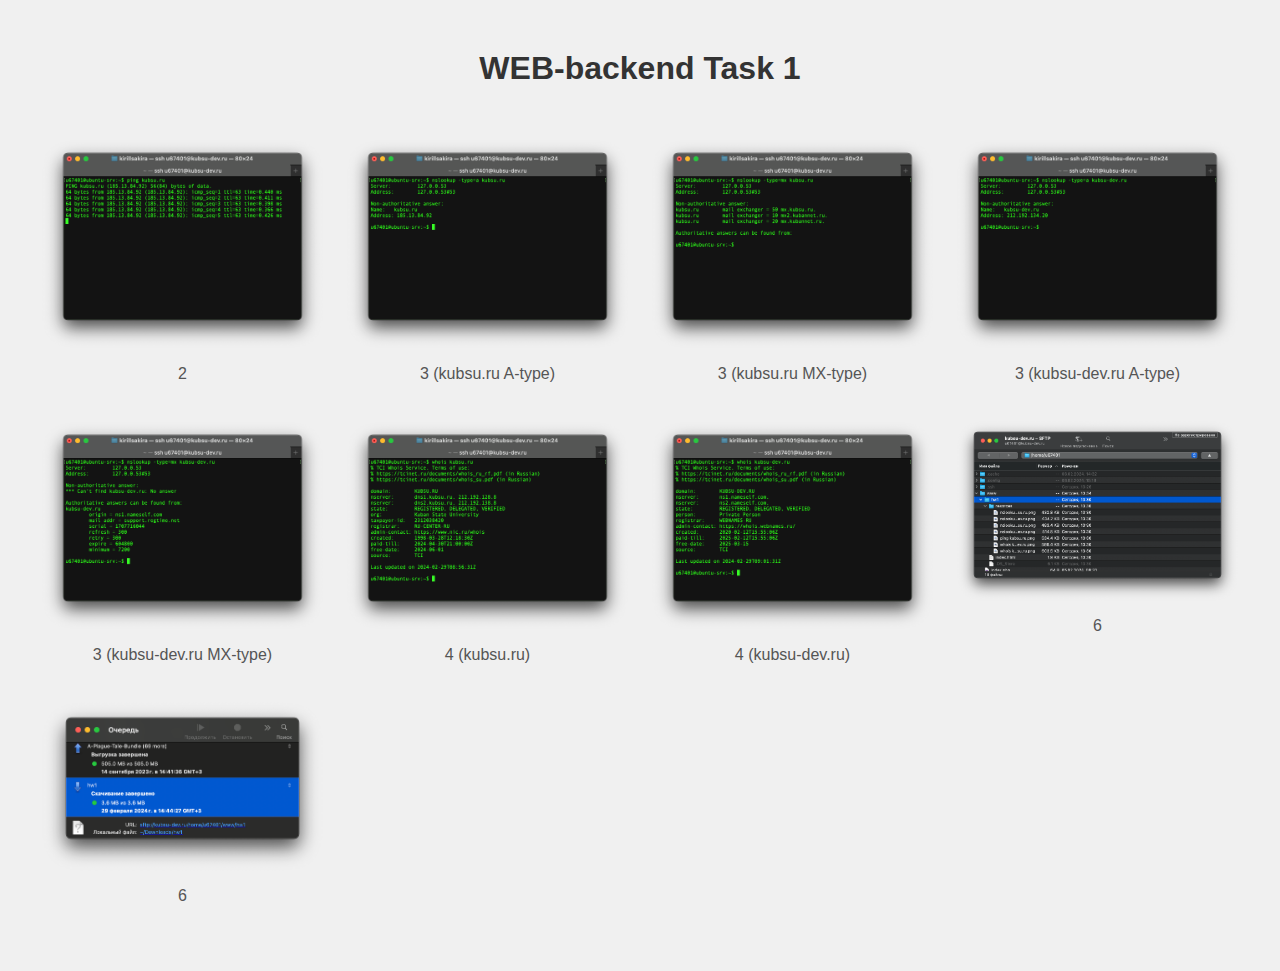
<file: hw1/index.html>
<!DOCTYPE html>
<html lang="en">
<head>
    <meta charset="UTF-8">
    <meta name="viewport" content="width=device-width, initial-scale=1.0">
    <title>WEB-backend Task 1</title>
    <style>
        body {
            font-family: Arial, sans-serif;
            background-color: #f0f0f0;
            margin: 0;
            padding: 0;
        }
        h1 {
            text-align: center;
            margin-top: 50px;
            color: #333;
        }
        .gallery {
            display: grid;
            grid-template-columns: repeat(4, 1fr);
            grid-gap: 20px;
            max-width: 1200px;
            margin: 50px auto;
        }
        .gallery img {
            width: 100%;
        }
        .gallery .caption {
            text-align: center;
            margin-top: 10px;
            color: #555;
        }
    </style>
</head>
<body>
<h1>WEB-backend Task 1</h1>
<div class="gallery">
    <div>
        <img src="resorces/ping kubsu.ru.png" alt="Screenshot 1">
        <p class="caption">2</p>
    </div>
    <div>
        <img src="resorces/nslookup -type=a kubsu.ru.png" alt="Screenshot 2">
        <p class="caption">3 (kubsu.ru A-type)</p>
    </div>
    <div>
        <img src="resorces/nslookup -type=mx kubsu.ru.png" alt="Screenshot 3">
        <p class="caption">3 (kubsu.ru MX-type)</p>
    </div>
    <div>
        <img src="resorces/nslookup -type=a kubsu-dev.ru.png" alt="Screenshot 4">
        <p class="caption">3 (kubsu-dev.ru A-type)</p>
    </div>
    <div>
        <img src="resorces/nslookup -type=mx kubsu-dev.ru.png" alt="Screenshot 5">
        <p class="caption">3 (kubsu-dev.ru MX-type)</p>
    </div>
    <div>
        <img src="resorces/whois kubsu.ru.png" alt="Screenshot 6">
        <p class="caption">4 (kubsu.ru)</p>
    </div>
    <div>
        <img src="resorces/whois kubsu-dev.ru.png" alt="Screenshot 7">
        <p class="caption">4 (kubsu-dev.ru)</p>
    </div>
    <div>
        <img src="resorces/Снимок экрана 2024-02-29 в 14.44.40.png" alt="Screenshot 8">
        <p class="caption">6</p>
    </div>
    <div>
        <img src="resorces/Снимок экрана 2024-02-29 в 14.44.37.png" alt="Screenshot 9">
        <p class="caption">6</p>
    </div>
</div>
</body>
</html>
</file>
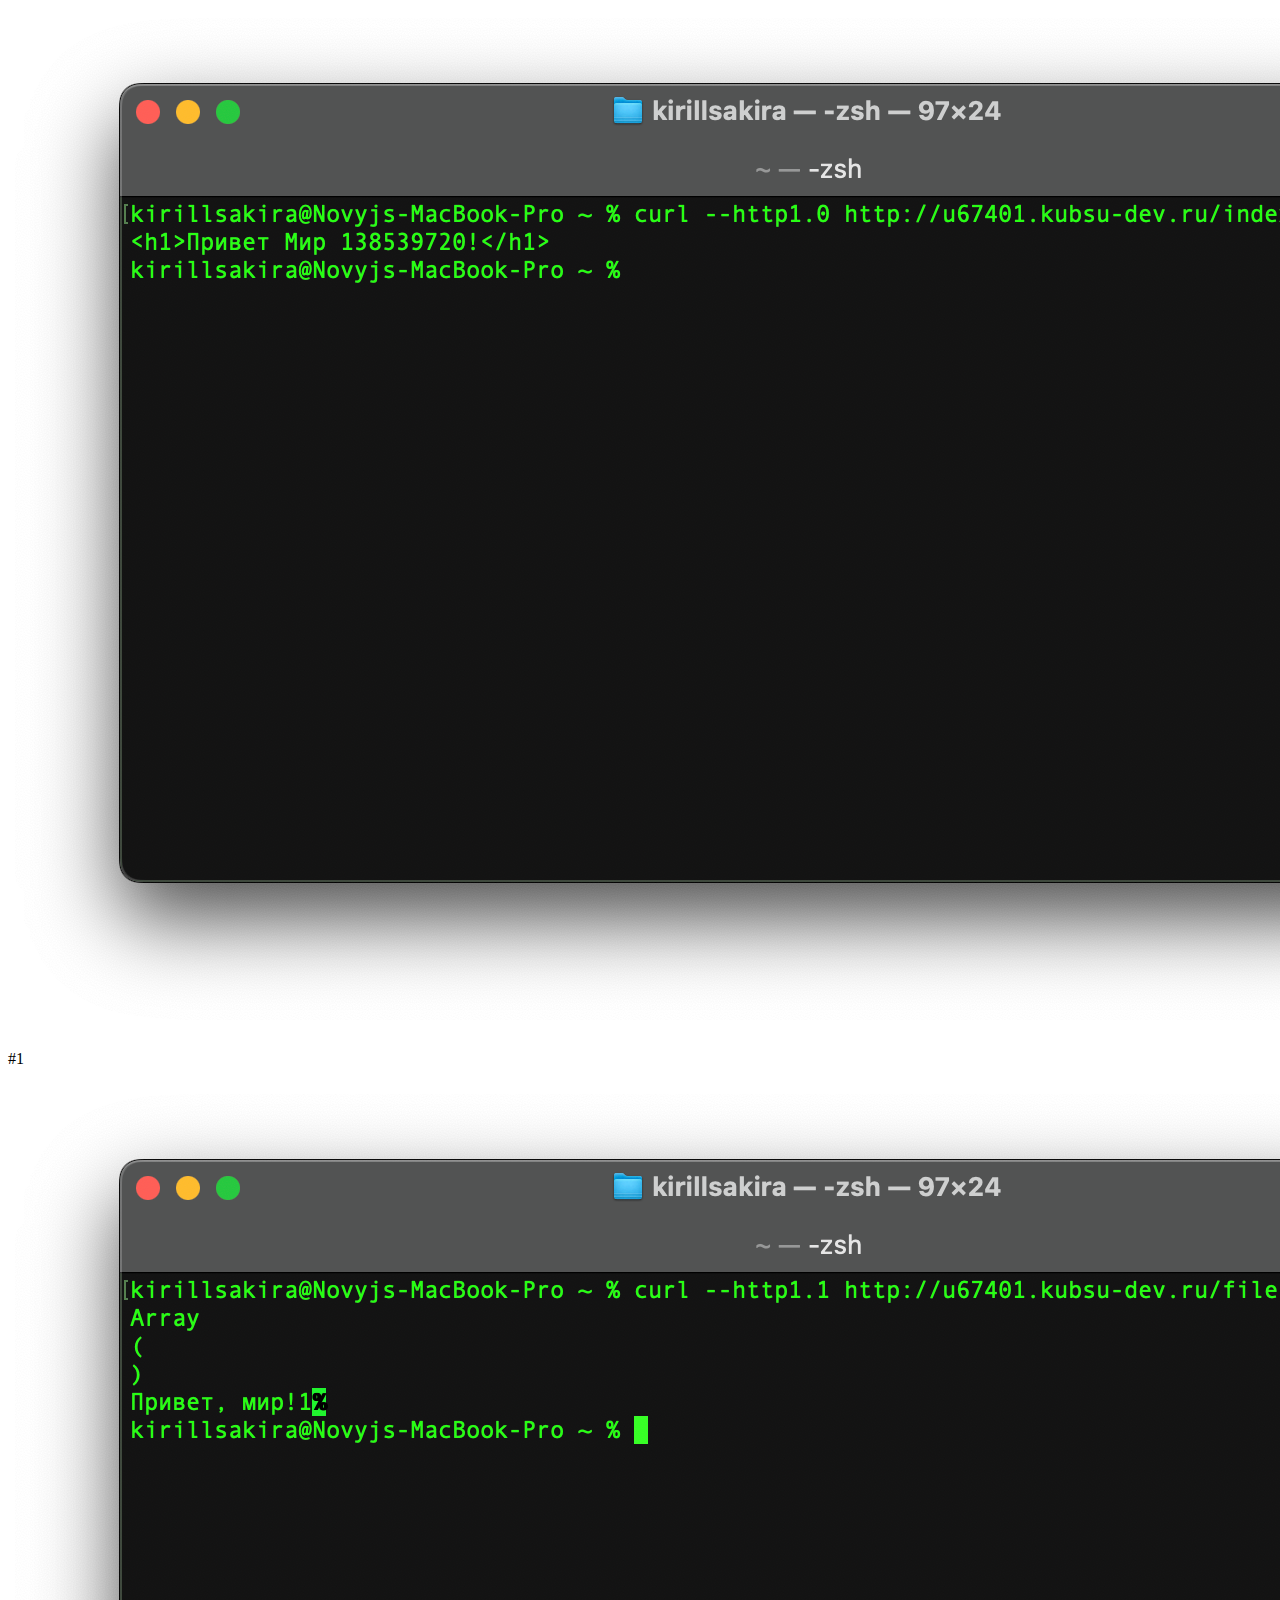
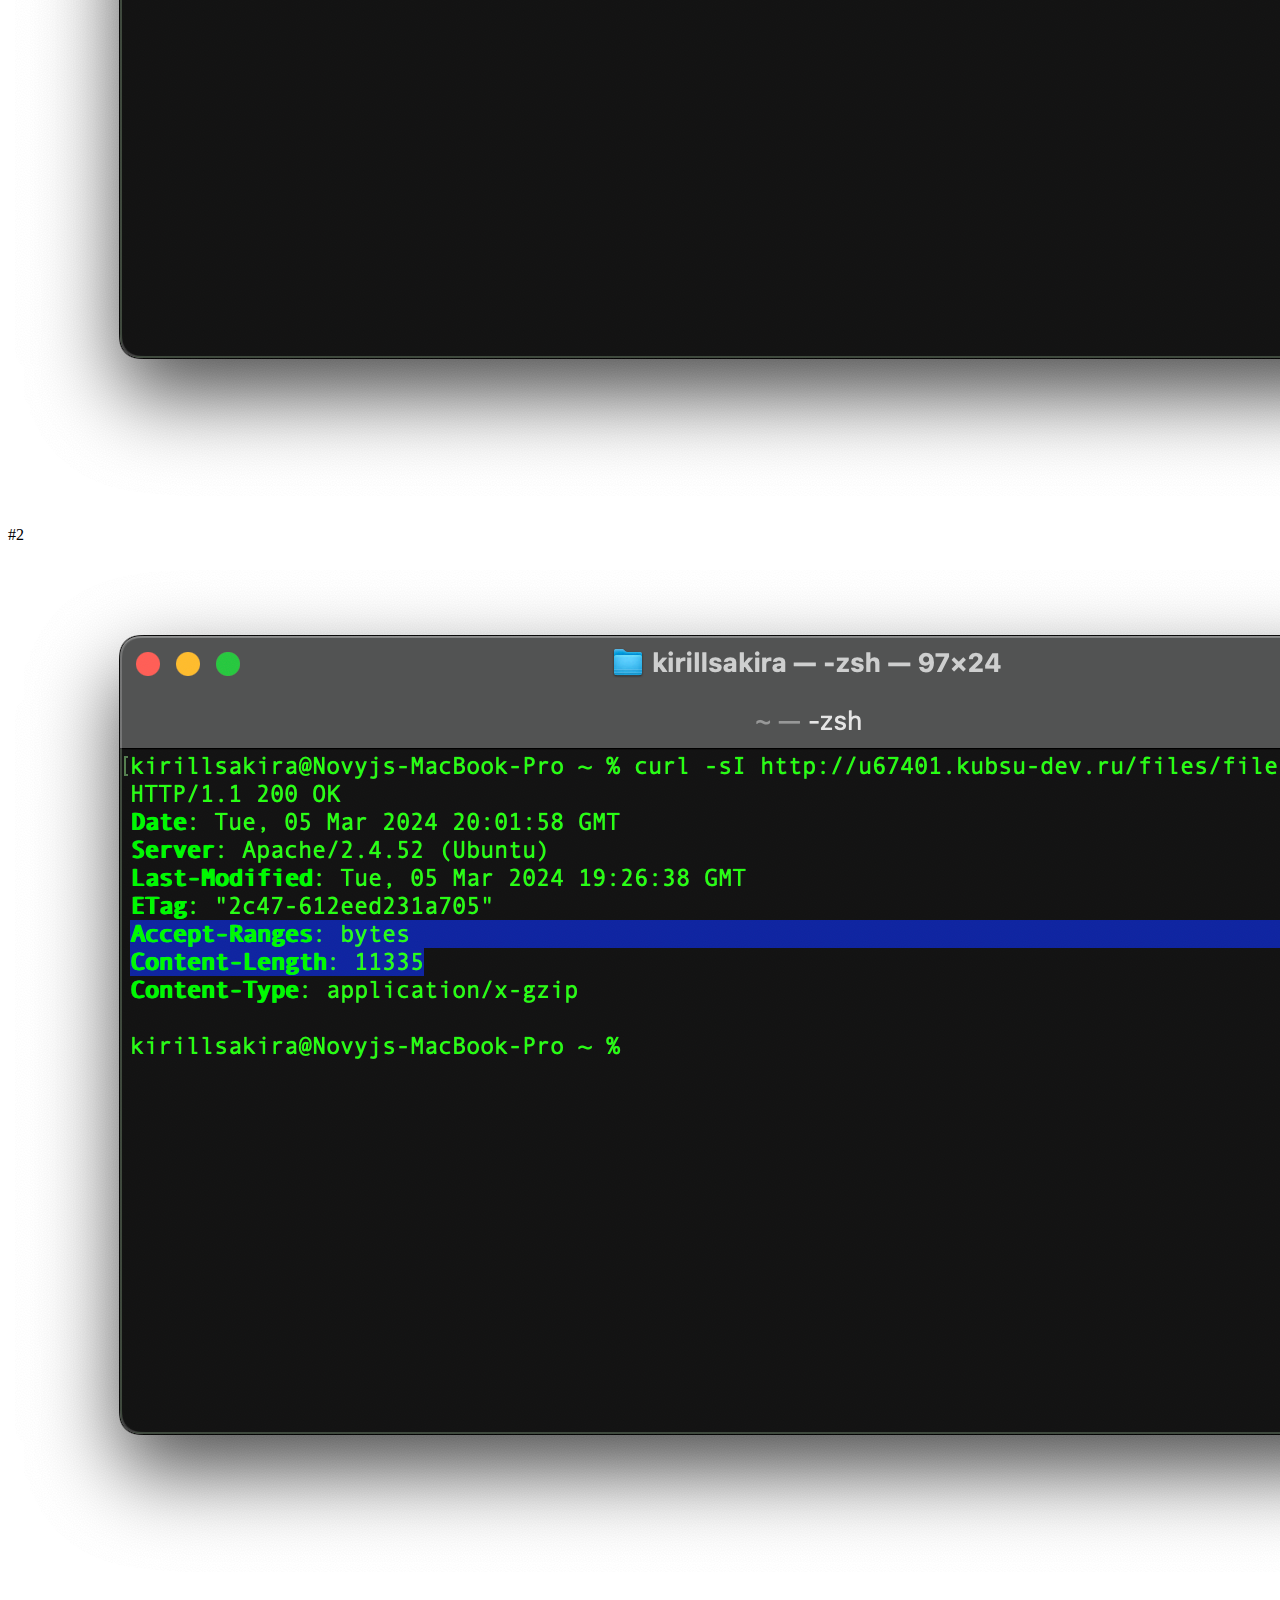
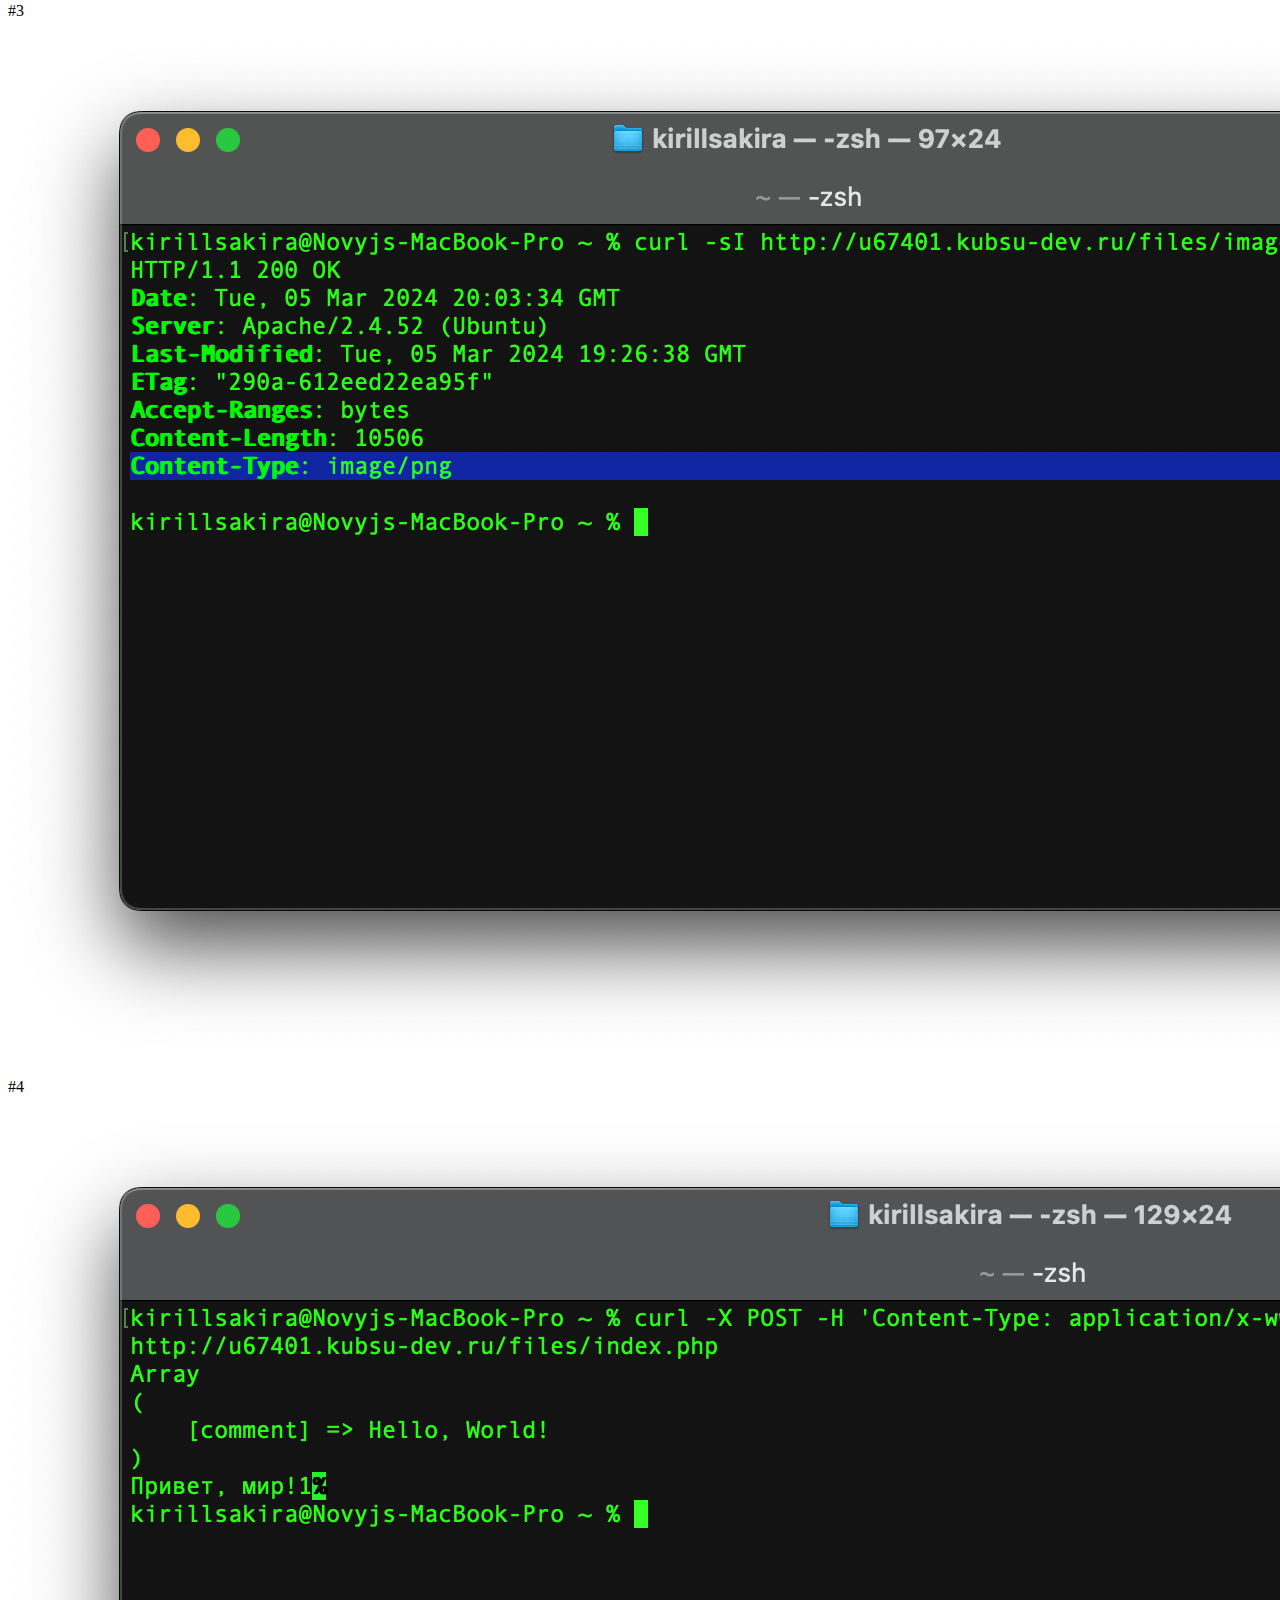
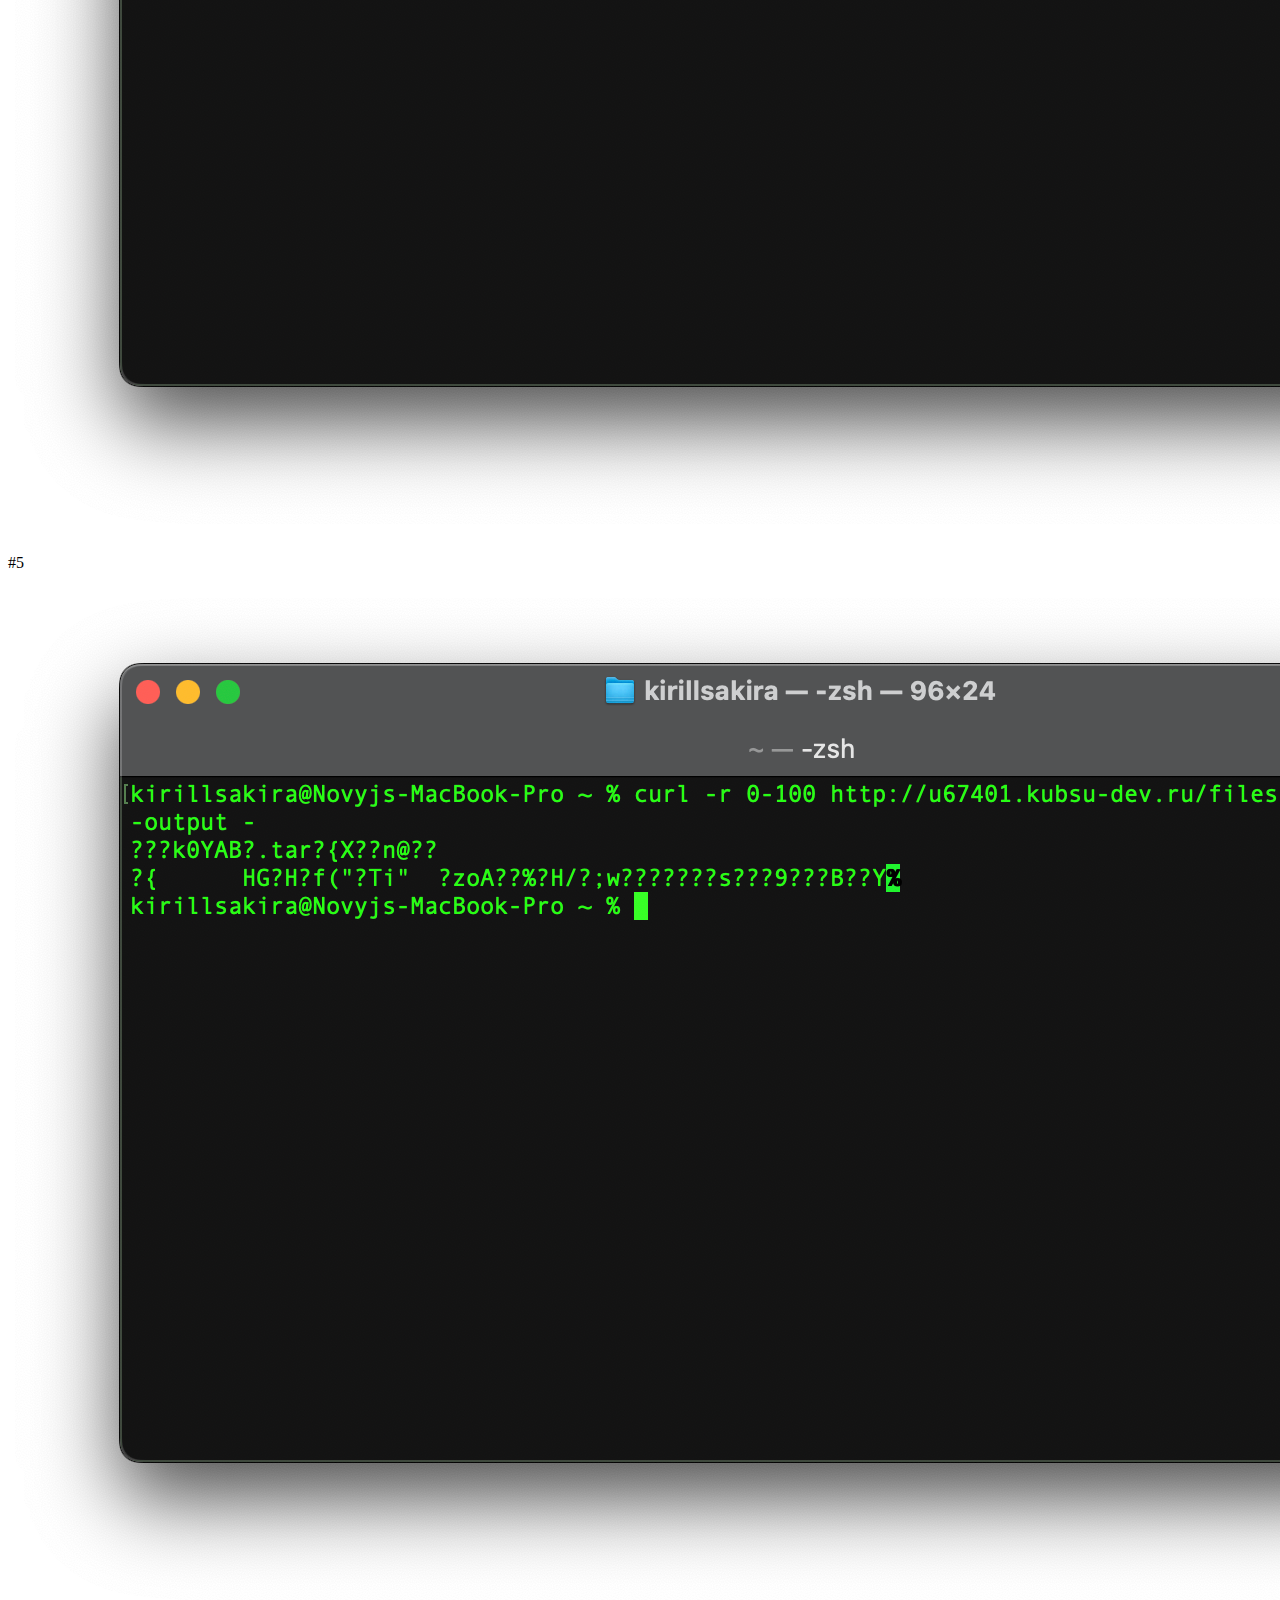
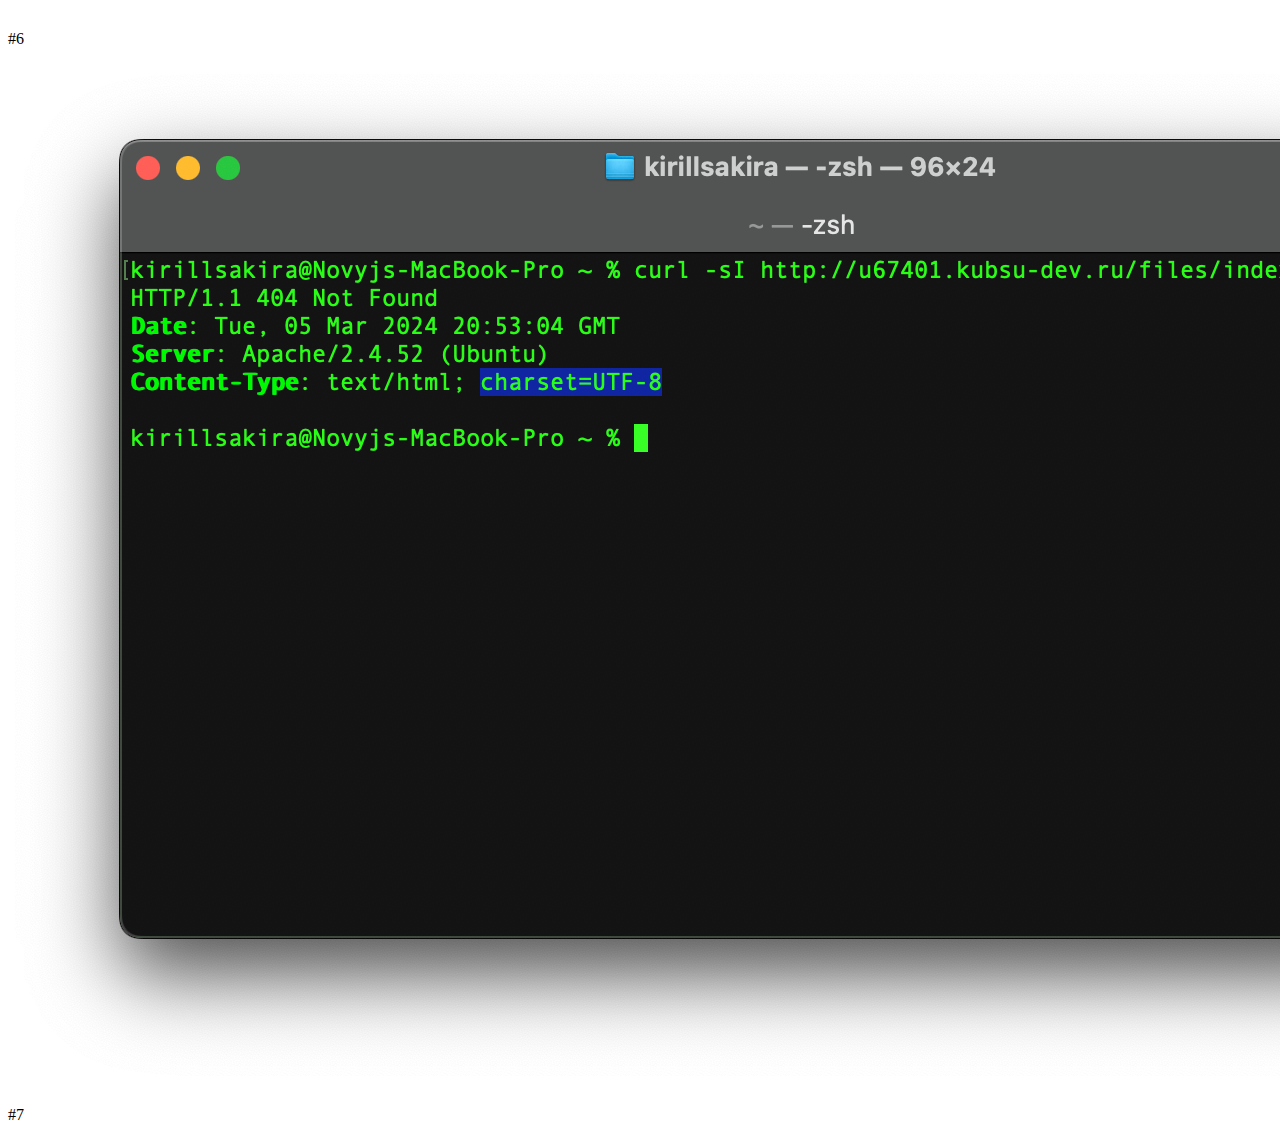
<file: hw2/index.html>
<!DOCTYPE html>
<html lang="en">
<head>
  <meta charset="UTF-8">
  <meta http-equiv="X-UA-Compatible" content="IE=edge">
  <meta name="viewport" content="width=device-width, initial-scale=1.0">
  <title>Gallery</title>
</head>
<body>
<div class="gallery">
  <div class="photo">
    <img src="resources/1.png" alt="Photo 1">
    <p>#1</p>
  </div>
  <div class="photo">
    <img src="resources/2.png" alt="Photo 2">
    <p>#2</p>
  </div>
  <div class="photo">
    <img src="resources/3.png" alt="Photo 3">
    <p>#3</p>
  </div>
  <div class="photo">
    <img src="resources/4.png" alt="Photo 4">
    <p>#4</p>
  </div>
  <div class="photo">
    <img src="resources/5.png" alt="Photo 5">
    <p>#5</p>
  </div>
  <div class="photo">
    <img src="resources/6.png" alt="Photo 6">
    <p>#6</p>
  </div>
  <div class="photo">
    <img src="resources/7.png" alt="Photo 7">
    <p>#7</p>
  </div>
</div>
</body>
</html>
</file>
